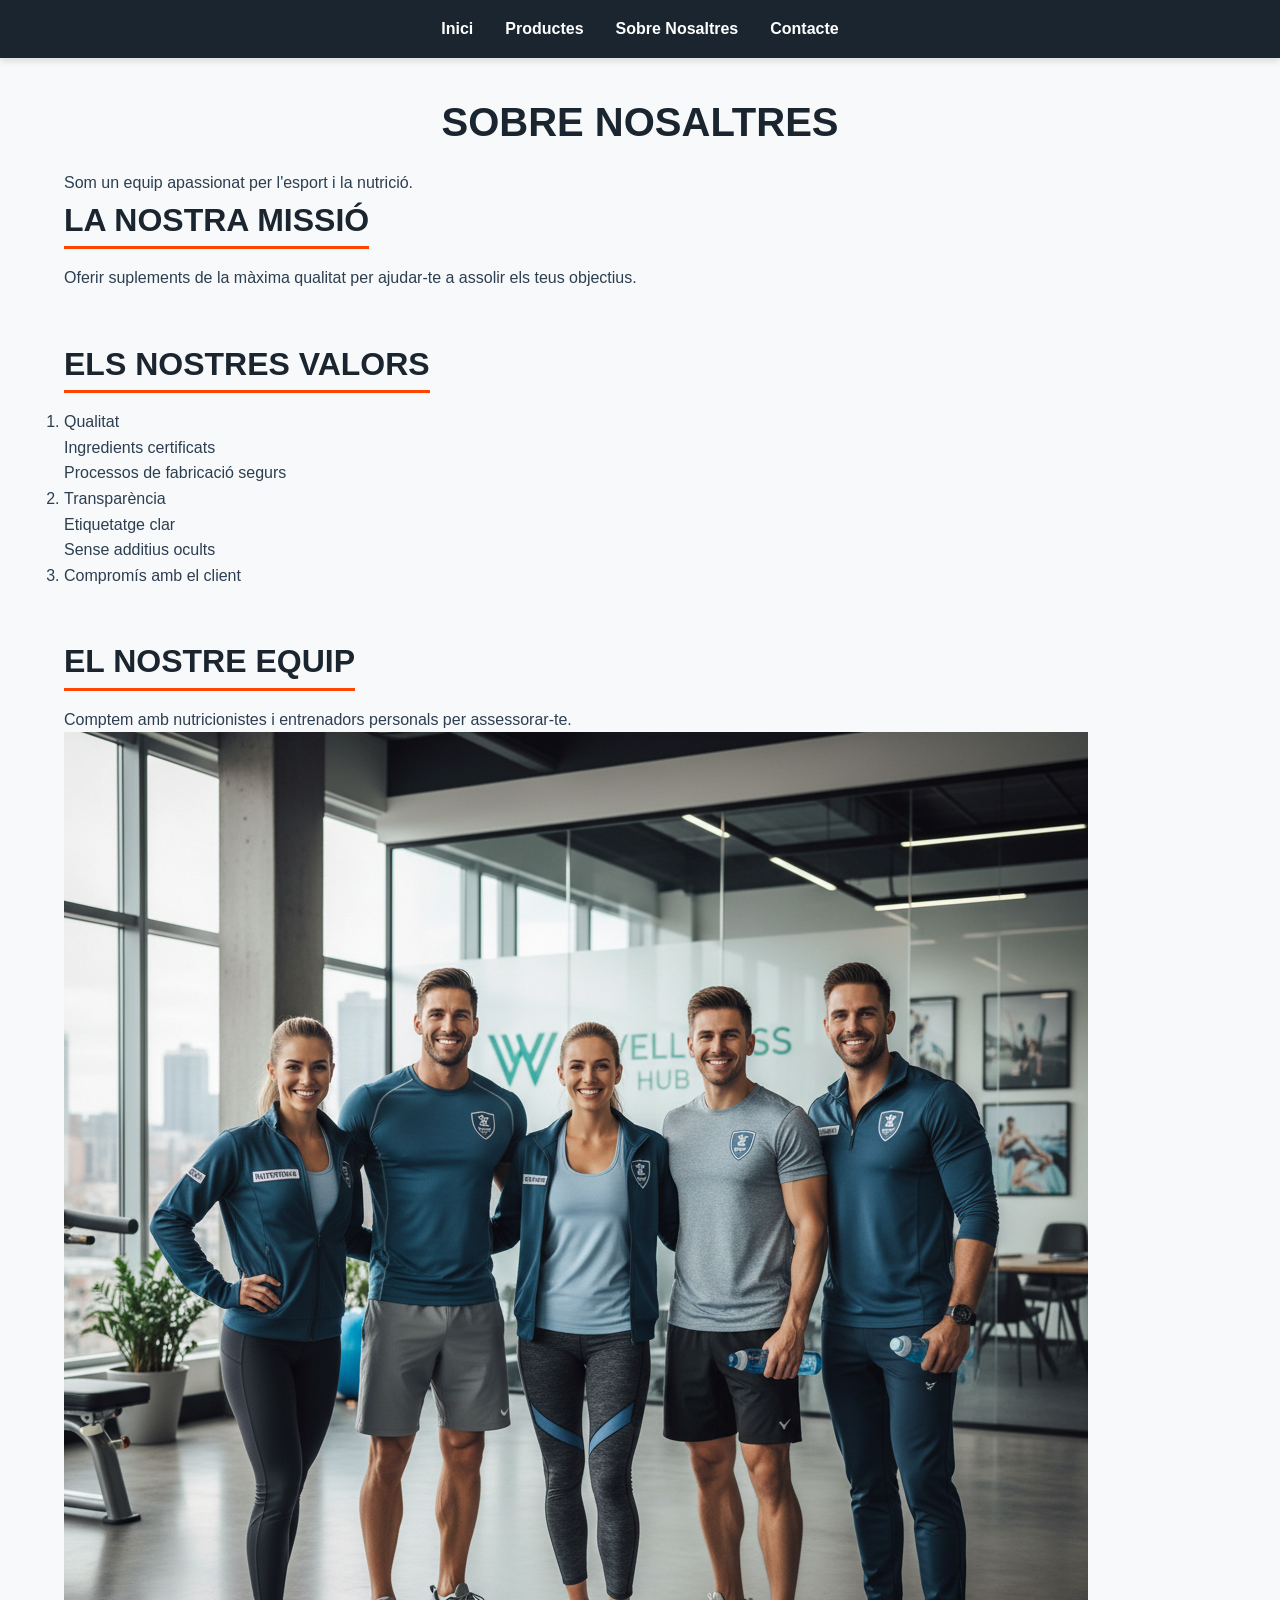
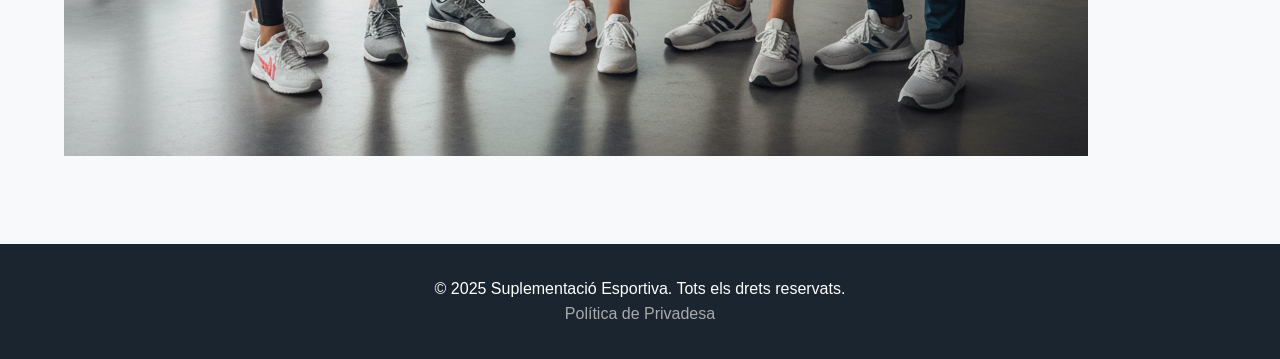
<file: about.html>
<!DOCTYPE html>
<html lang="ca">

<head>
    <meta charset="UTF-8">
    <meta name="viewport" content="width=device-width, initial-scale=1.0">
    <title>Sobre Nosaltres - Suplementació Esportiva</title>
    <link rel="stylesheet" href="css/styles.css">
    <link rel="icon" href="images/unnamed.jpg" type="image/x-icon">
</head>

<body>

    <header>
        <div class="container">
            <nav>
                <ul>
                    <li><a href="index.html">Inici</a></li>
                    <li><a href="services.html">Productes</a></li>
                    <li><a href="about.html">Sobre Nosaltres</a></li>
                    <li><a href="contact.html">Contacte</a></li>
                </ul>
            </nav>
        </div>
    </header>

    <main>
        <h1>Sobre Nosaltres</h1>
        <p>Som un equip apassionat per l'esport i la nutrició.</p>

        <section>
            <h2>La Nostra Missió</h2>
            <p>Oferir suplements de la màxima qualitat per ajudar-te a assolir els teus objectius.</p>
        </section>

        <section>
            <h2>Els Nostres Valors</h2>
            <!-- REQUISIT: Llista ordenada amb subllista desordenada -->
            <ol>
                <li>Qualitat
                    <ul>
                        <li>Ingredients certificats</li>
                        <li>Processos de fabricació segurs</li>
                    </ul>
                </li>
                <li>Transparència
                    <ul>
                        <li>Etiquetatge clar</li>
                        <li>Sense additius ocults</li>
                    </ul>
                </li>
                <li>Compromís amb el client</li>
            </ol>
        </section>

        <section>
            <h2>El Nostre Equip</h2>
            <p>Comptem amb nutricionistes i entrenadors personals per assessorar-te.</p>
            <!-- REQUISIT: Inclusió d'imatges -->
            <img src="images/team.png" alt="Equip de Suplementació Esportiva" class="team-image">
        </section>
    </main>

    <footer>
        <div class="container">
            <p>&copy; 2025 Suplementació Esportiva. Tots els drets reservats.</p>
            <p><a href="privacy.html" class="footer-link">Política de Privadesa</a></p>
        </div>
    </footer>

</body>

</html>
</file>
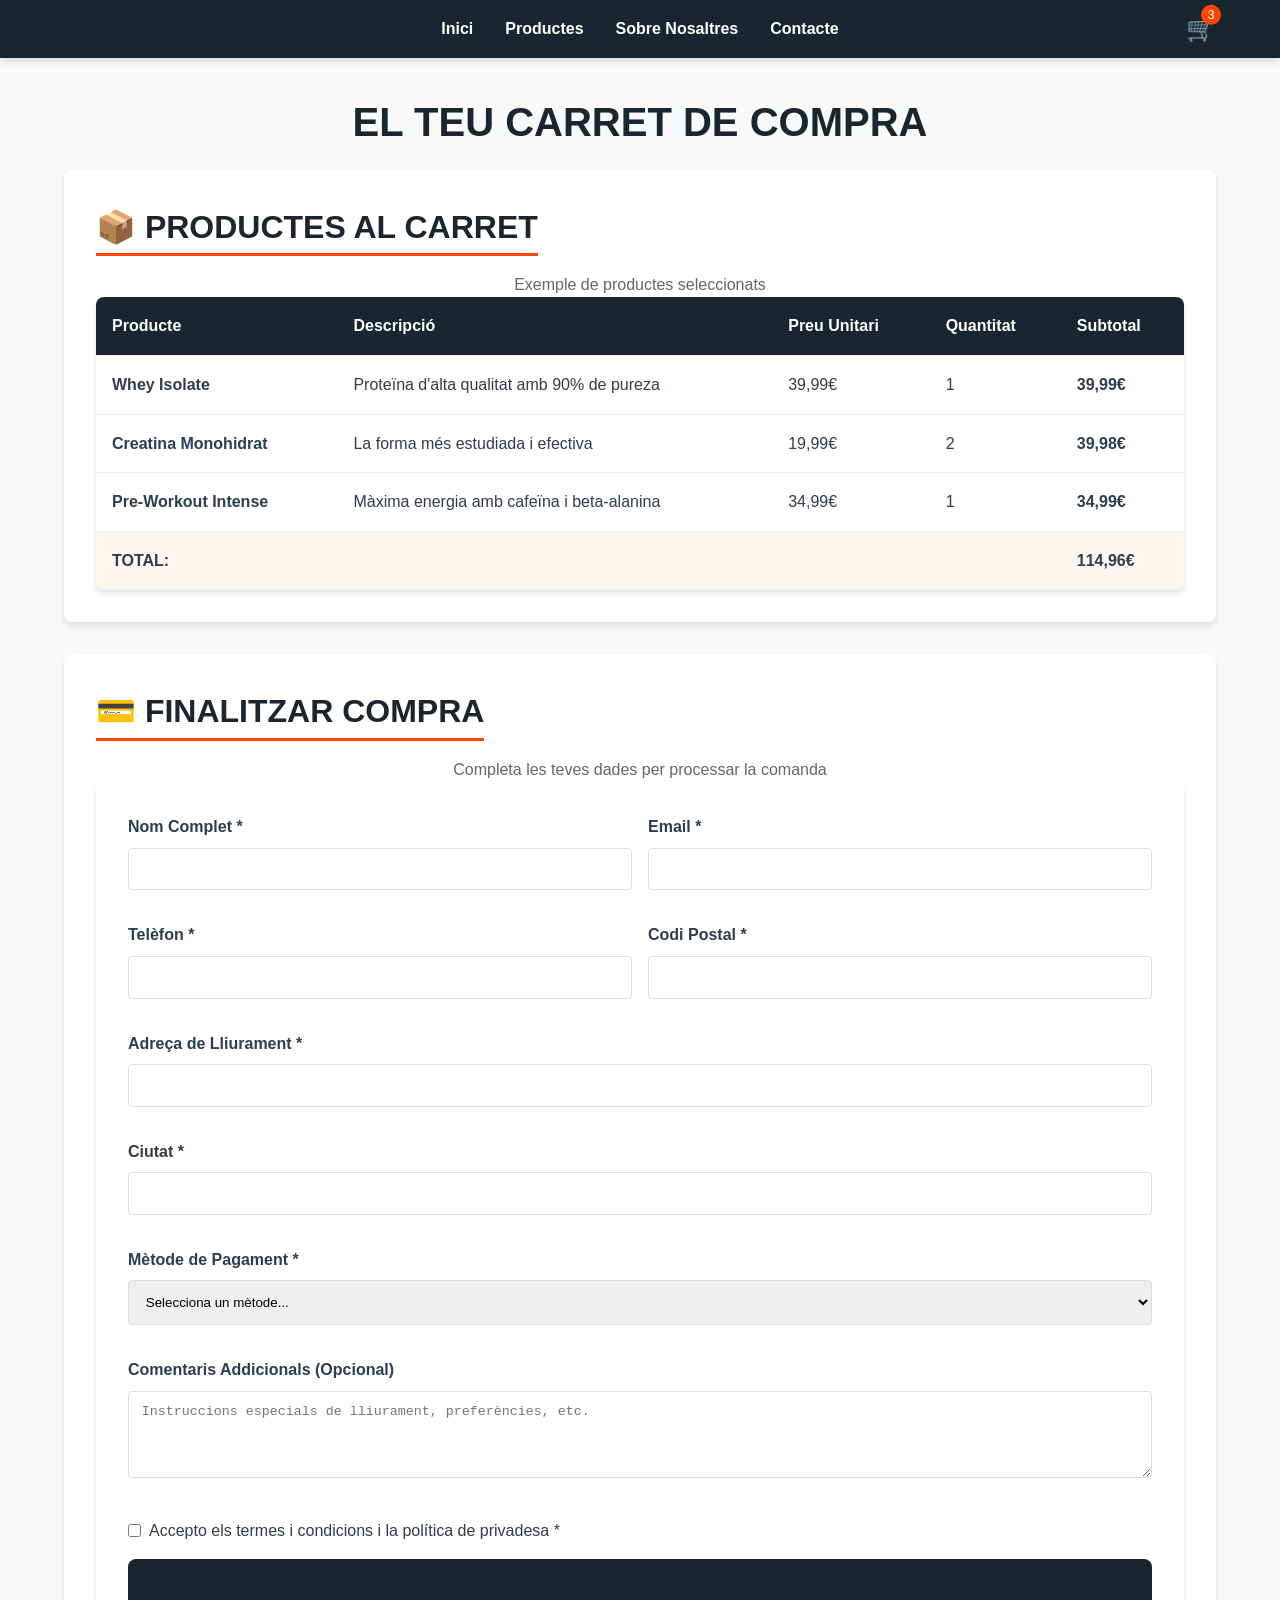
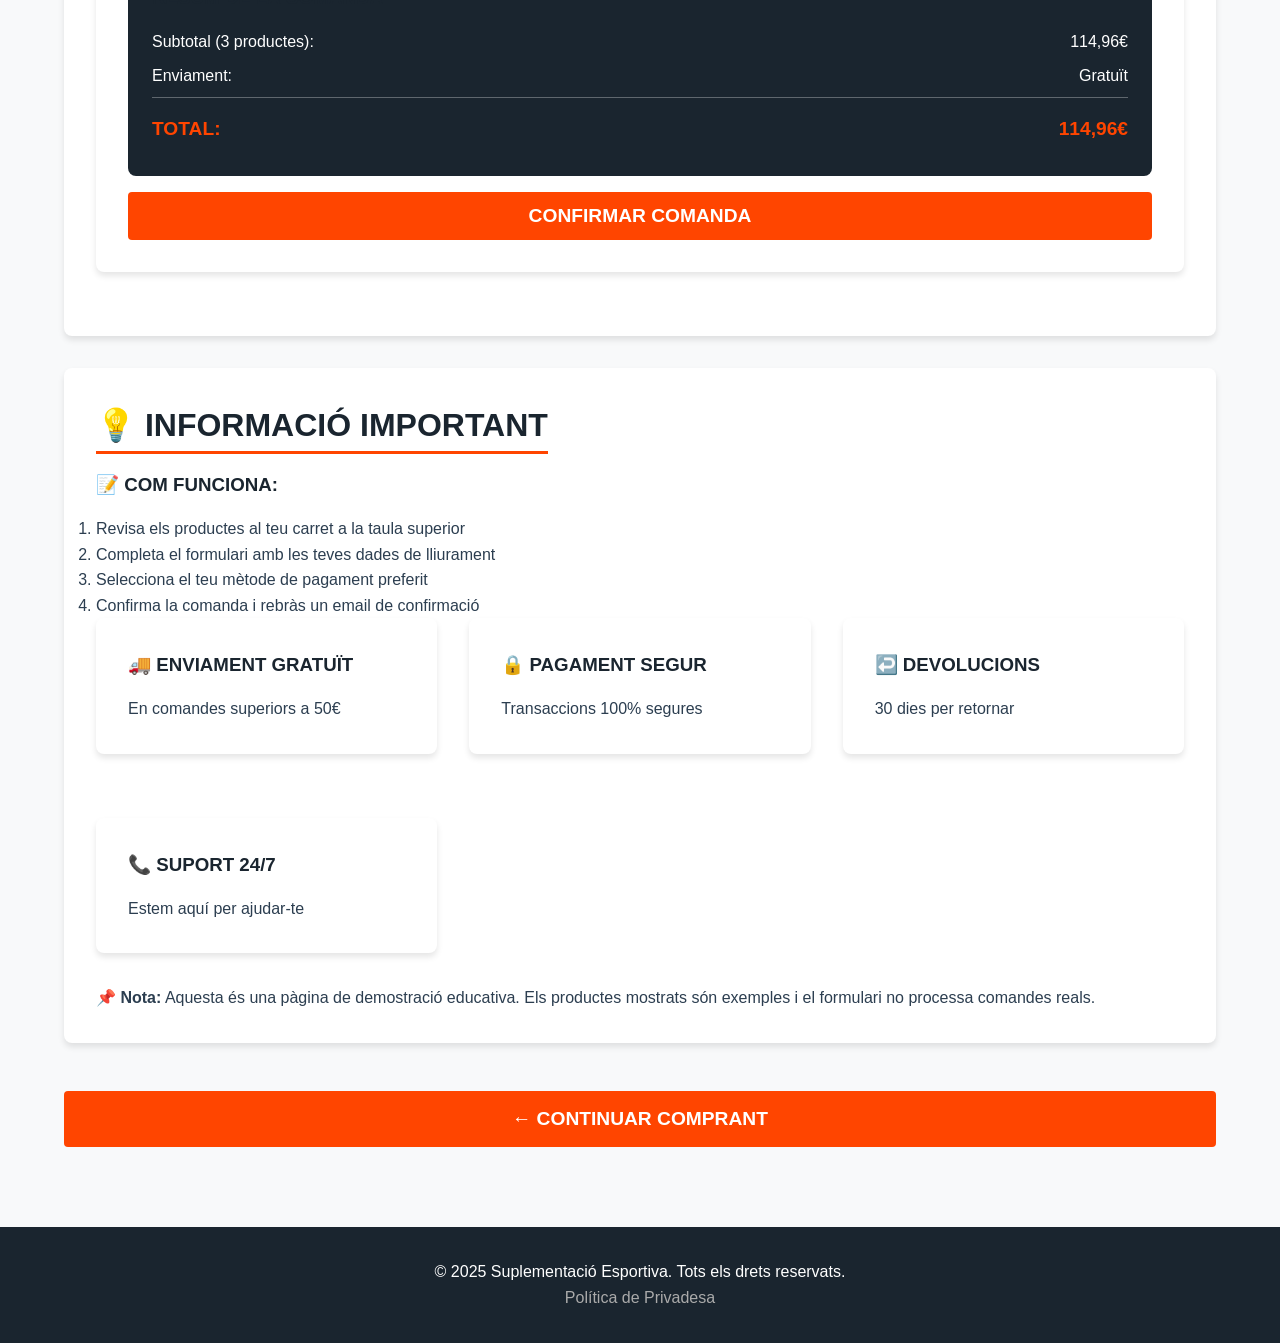
<file: cart.html>
<!DOCTYPE html>
<html lang="ca">

<head>
    <meta charset="UTF-8">
    <meta name="viewport" content="width=device-width, initial-scale=1.0">
    <title>Carret de Compra - Suplementació Esportiva</title>
    <meta name="description"
        content="Revisa els teus productes seleccionats i finalitza la teva compra de suplements esportius.">
    <link rel="stylesheet" href="css/styles.css">
    <link rel="icon" href="images/unnamed.jpg" type="image/x-icon">
</head>

<body>

    <header>
        <div class="container" style="position: relative;">
            <nav>
                <ul>
                    <li><a href="index.html">Inici</a></li>
                    <li><a href="services.html">Productes</a></li>
                    <li><a href="about.html">Sobre Nosaltres</a></li>
                    <li><a href="contact.html">Contacte</a></li>
                </ul>
            </nav>
            <!-- Shopping Cart Link -->
            <a href="cart.html" class="cart-link cart-disabled">
                <span class="cart-icon">🛒</span>
                <span class="cart-count">3</span>
            </a>
        </div>
    </header>

    <main>
        <h1>El Teu Carret de Compra</h1>

        <section id="cart-page">
            <!-- Cart Items Table -->
            <div class="cart-items-section">
                <h2>📦 Productes al Carret</h2>
                <p class="text-center-muted">Exemple de productes seleccionats</p>

                <table class="cart-table">
                    <thead>
                        <tr>
                            <th>Producte</th>
                            <th>Descripció</th>
                            <th>Preu Unitari</th>
                            <th>Quantitat</th>
                            <th>Subtotal</th>
                        </tr>
                    </thead>
                    <tbody>
                        <tr>
                            <td><strong>Whey Isolate</strong></td>
                            <td>Proteïna d'alta qualitat amb 90% de pureza</td>
                            <td>39,99€</td>
                            <td>1</td>
                            <td><strong>39,99€</strong></td>
                        </tr>
                        <tr>
                            <td><strong>Creatina Monohidrat</strong></td>
                            <td>La forma més estudiada i efectiva</td>
                            <td>19,99€</td>
                            <td>2</td>
                            <td><strong>39,98€</strong></td>
                        </tr>
                        <tr>
                            <td><strong>Pre-Workout Intense</strong></td>
                            <td>Màxima energia amb cafeïna i beta-alanina</td>
                            <td>34,99€</td>
                            <td>1</td>
                            <td><strong>34,99€</strong></td>
                        </tr>
                        <tr class="cart-total-row">
                            <td colspan="4" class="text-right"><strong>TOTAL:</strong></td>
                            <td><strong class="total-amount">114,96€</strong></td>
                        </tr>
                    </tbody>
                </table>
            </div>

            <!-- Checkout Form -->
            <div class="checkout-section">
                <h2>💳 Finalitzar Compra</h2>
                <p class="text-center-muted">Completa les teves dades per processar
                    la comanda</p>

                <form class="checkout-form" action="#" method="post">
                    <div class="form-row">
                        <div class="form-group">
                            <label for="nom-complet">Nom Complet *</label>
                            <input type="text" id="nom-complet" name="nom-complet" required>
                        </div>
                        <div class="form-group">
                            <label for="email-checkout">Email *</label>
                            <input type="email" id="email-checkout" name="email" required>
                        </div>
                    </div>

                    <div class="form-row">
                        <div class="form-group">
                            <label for="telefon">Telèfon *</label>
                            <input type="tel" id="telefon" name="telefon" required>
                        </div>
                        <div class="form-group">
                            <label for="codi-postal">Codi Postal *</label>
                            <input type="text" id="codi-postal" name="codi-postal" required>
                        </div>
                    </div>

                    <div class="form-group">
                        <label for="adreca">Adreça de Lliurament *</label>
                        <input type="text" id="adreca" name="adreca" required>
                    </div>

                    <div class="form-group">
                        <label for="ciutat">Ciutat *</label>
                        <input type="text" id="ciutat" name="ciutat" required>
                    </div>

                    <div class="form-group">
                        <label for="metode-pagament">Mètode de Pagament *</label>
                        <select id="metode-pagament" name="metode-pagament" required>
                            <option value="">Selecciona un mètode...</option>
                            <option value="targeta">Targeta de Crèdit/Dèbit</option>
                            <option value="paypal">PayPal</option>
                            <option value="transferencia">Transferència Bancària</option>
                            <option value="contrareemborsament">Contrareemborsament</option>
                        </select>
                    </div>

                    <div class="form-group">
                        <label for="comentaris">Comentaris Addicionals (Opcional)</label>
                        <textarea id="comentaris" name="comentaris" rows="4"
                            placeholder="Instruccions especials de lliurament, preferències, etc."></textarea>
                    </div>

                    <div class="form-group checkbox-group">
                        <input type="checkbox" id="termes" name="termes" required>
                        <label for="termes">Accepto els <a href="privacy.html">termes i condicions</a> i la política de
                            privadesa *</label>
                    </div>

                    <div class="order-summary">
                        <h3>Resum de la Comanda</h3>
                        <div class="summary-line">
                            <span>Subtotal (3 productes):</span>
                            <span>114,96€</span>
                        </div>
                        <div class="summary-line">
                            <span>Enviament:</span>
                            <span>Gratuït</span>
                        </div>
                        <div class="summary-line total-line">
                            <span><strong>TOTAL:</strong></span>
                            <span><strong>114,96€</strong></span>
                        </div>
                    </div>

                    <button type="submit" class="btn btn-large">Confirmar Comanda</button>
                </form>
            </div>

            <!-- Additional Info -->
            <div class="cart-info-box">
                <h2>💡 Informació Important</h2>

                <div class="info-section">
                    <h3>📝 Com Funciona:</h3>
                    <ol>
                        <li>Revisa els productes al teu carret a la taula superior</li>
                        <li>Completa el formulari amb les teves dades de lliurament</li>
                        <li>Selecciona el teu mètode de pagament preferit</li>
                        <li>Confirma la comanda i rebràs un email de confirmació</li>
                    </ol>
                </div>

                <div class="info-grid">
                    <div class="info-card">
                        <h3>🚚 Enviament Gratuït</h3>
                        <p>En comandes superiors a 50€</p>
                    </div>
                    <div class="info-card">
                        <h3>🔒 Pagament Segur</h3>
                        <p>Transaccions 100% segures</p>
                    </div>
                    <div class="info-card">
                        <h3>↩️ Devolucions</h3>
                        <p>30 dies per retornar</p>
                    </div>
                    <div class="info-card">
                        <h3>📞 Suport 24/7</h3>
                        <p>Estem aquí per ajudar-te</p>
                    </div>
                </div>

                <div class="note-box">
                    <p><strong>📌 Nota:</strong> Aquesta és una pàgina de demostració educativa. Els productes mostrats
                        són exemples i el formulari no processa comandes reals.</p>
                </div>
            </div>

            <div class="back-to-shop">
                <a href="services.html" class="btn btn-large">← Continuar Comprant</a>
            </div>
        </section>
    </main>

    <footer>
        <div class="container">
            <p>&copy; 2025 Suplementació Esportiva. Tots els drets reservats.</p>
            <p><a href="privacy.html" class="footer-link">Política de Privadesa</a></p>
        </div>
    </footer>

</body>

</html>
</file>
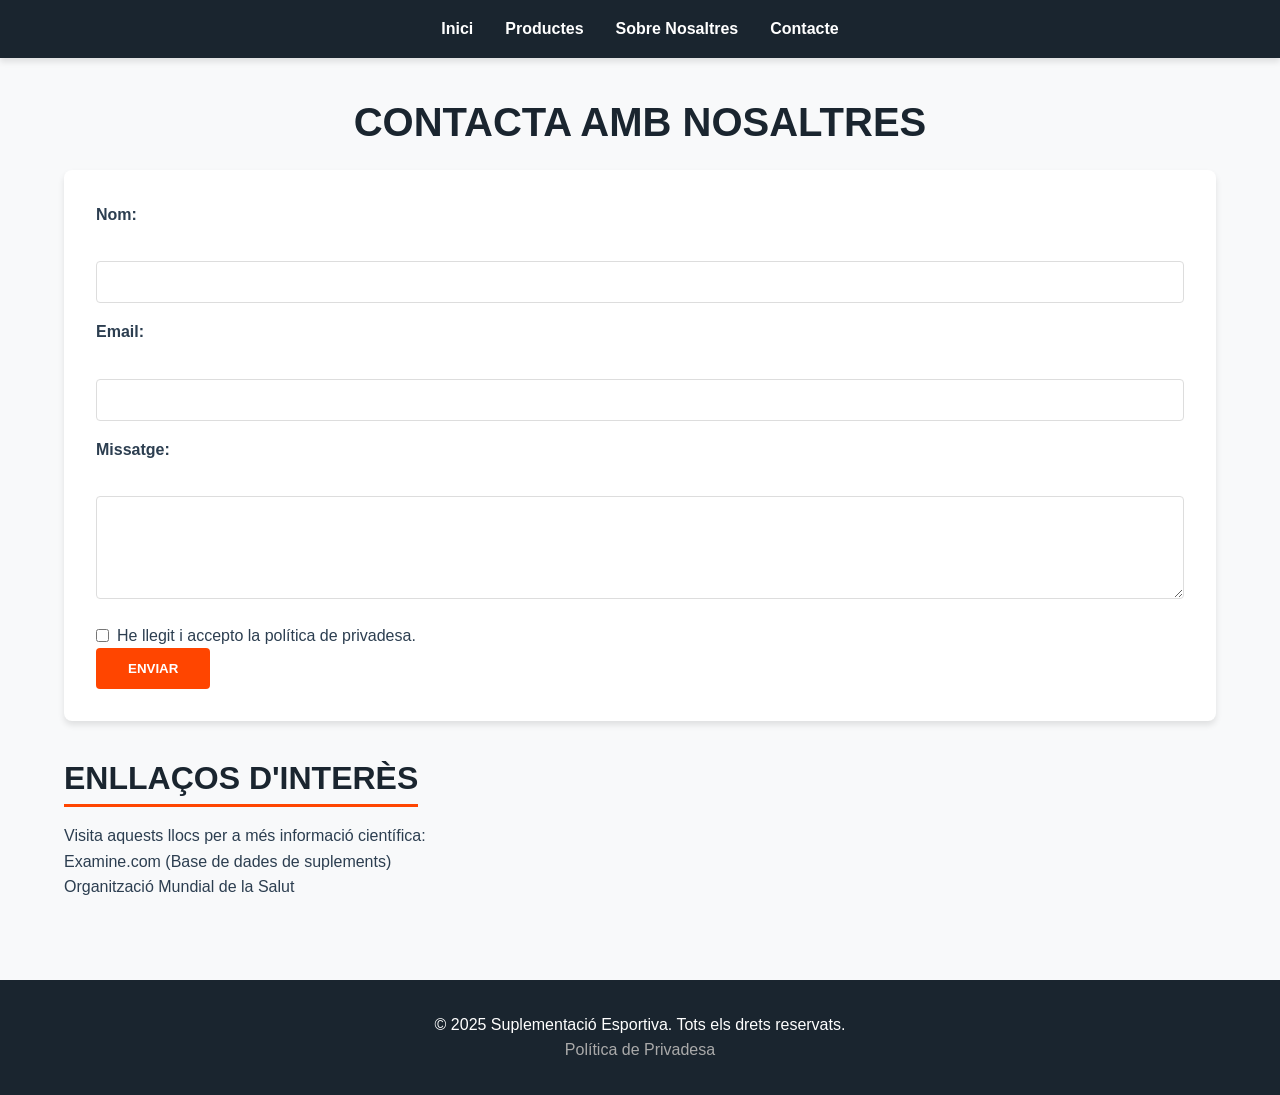
<file: contact.html>
<!DOCTYPE html>
<html lang="ca">

<head>
    <meta charset="UTF-8">
    <meta name="viewport" content="width=device-width, initial-scale=1.0">
    <title>Contacte - Suplementació Esportiva</title>
    <link rel="stylesheet" href="css/styles.css">
    <link rel="icon" href="images/unnamed.jpg" type="image/x-icon">
</head>

<body>

    <header>
        <div class="container">
            <nav>
                <ul>
                    <li><a href="index.html">Inici</a></li>
                    <li><a href="services.html">Productes</a></li>
                    <li><a href="about.html">Sobre Nosaltres</a></li>
                    <li><a href="contact.html">Contacte</a></li>
                </ul>
            </nav>
        </div>
    </header>

    <main>
        <h1>Contacta amb Nosaltres</h1>


        <!-- REQUISIT: Formulari de contacte -->
        <form action="#" method="post" class="contact-form-container">
            <div class="mb-1">
                <label for="nom">Nom:</label><br>
                <input type="text" id="nom" name="nom" required class="form-field">
            </div>

            <div class="mb-1">
                <label for="email">Email:</label><br>
                <input type="email" id="email" name="email" required class="form-field">
            </div>

            <div class="mb-1">
                <label for="missatge">Missatge:</label><br>
                <textarea id="missatge" name="missatge" rows="5" required class="form-field"></textarea>
            </div>

            <!-- REQUISIT LOPD: Checkbox de consentiment explícit -->
            <div class="mb-1 checkbox-group">
                <input type="checkbox" id="gdpr" name="gdpr" required>
                <label for="gdpr">He llegit i accepto la <a href="privacy.html">política de privadesa</a>.</label>
            </div>

            <button type="submit" class="btn">Enviar</button>
        </form>

        <section>
            <h2>Enllaços d'Interès</h2>
            <p>Visita aquests llocs per a més informació científica:</p>
            <!-- REQUISIT: Enllaços externs -->
            <ul>
                <li><a href="https://examine.com/" target="_blank">Examine.com (Base de dades de suplements)</a></li>
                <li><a href="https://www.who.int/es" target="_blank">Organització Mundial de la Salut</a></li>
            </ul>
        </section>
    </main>

    <footer>
        <div class="container">
            <p>&copy; 2025 Suplementació Esportiva. Tots els drets reservats.</p>
            <p><a href="privacy.html" class="footer-link">Política de Privadesa</a></p>
        </div>
    </footer>

</body>

</html>
</file>
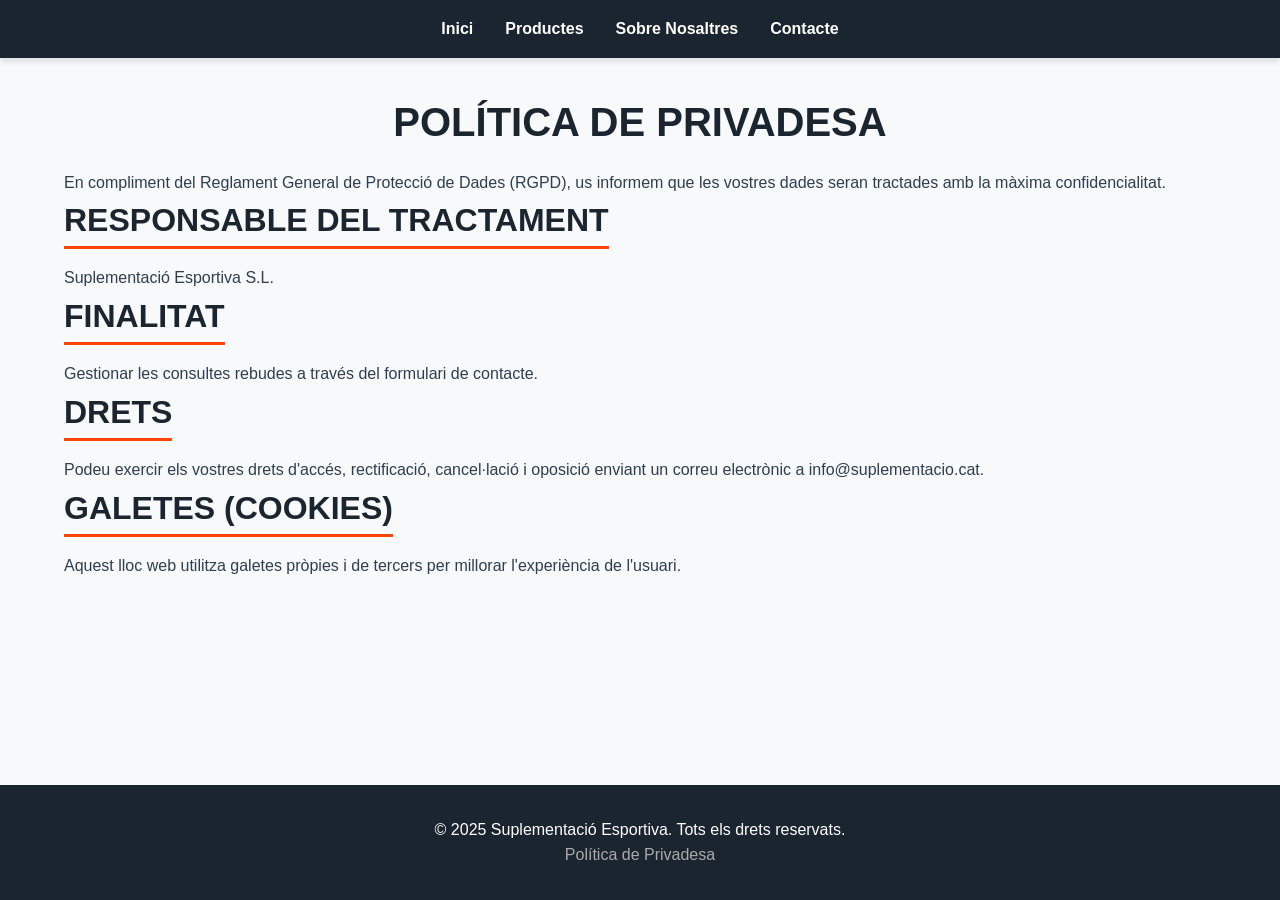
<file: privacy.html>
<!DOCTYPE html>
<html lang="ca">

<head>
    <meta charset="UTF-8">
    <meta name="viewport" content="width=device-width, initial-scale=1.0">
    <title>Política de Privadesa - Suplementació Esportiva</title>
    <link rel="stylesheet" href="css/styles.css">
    <link rel="icon" href="images/unnamed.jpg" type="image/x-icon">
</head>

<body>

    <header>
        <div class="container">
            <nav>
                <ul>
                    <li><a href="index.html">Inici</a></li>
                    <li><a href="services.html">Productes</a></li>
                    <li><a href="about.html">Sobre Nosaltres</a></li>
                    <li><a href="contact.html">Contacte</a></li>
                </ul>
            </nav>
        </div>
    </header>

    <main>
        <h1>Política de Privadesa</h1>
        <p>En compliment del Reglament General de Protecció de Dades (RGPD), us informem que les vostres dades seran
            tractades amb la màxima confidencialitat.</p>

        <h2>Responsable del Tractament</h2>
        <p>Suplementació Esportiva S.L.</p>

        <h2>Finalitat</h2>
        <p>Gestionar les consultes rebudes a través del formulari de contacte.</p>

        <h2>Drets</h2>
        <p>Podeu exercir els vostres drets d'accés, rectificació, cancel·lació i oposició enviant un correu electrònic a
            info@suplementacio.cat.</p>

        <h2>Galetes (Cookies)</h2>
        <p>Aquest lloc web utilitza galetes pròpies i de tercers per millorar l'experiència de l'usuari.</p>
    </main>

    <footer>
        <div class="container">
            <p>&copy; 2025 Suplementació Esportiva. Tots els drets reservats.</p>
            <p><a href="privacy.html" class="footer-link">Política de Privadesa</a></p>
        </div>
    </footer>

</body>

</html>
</file>
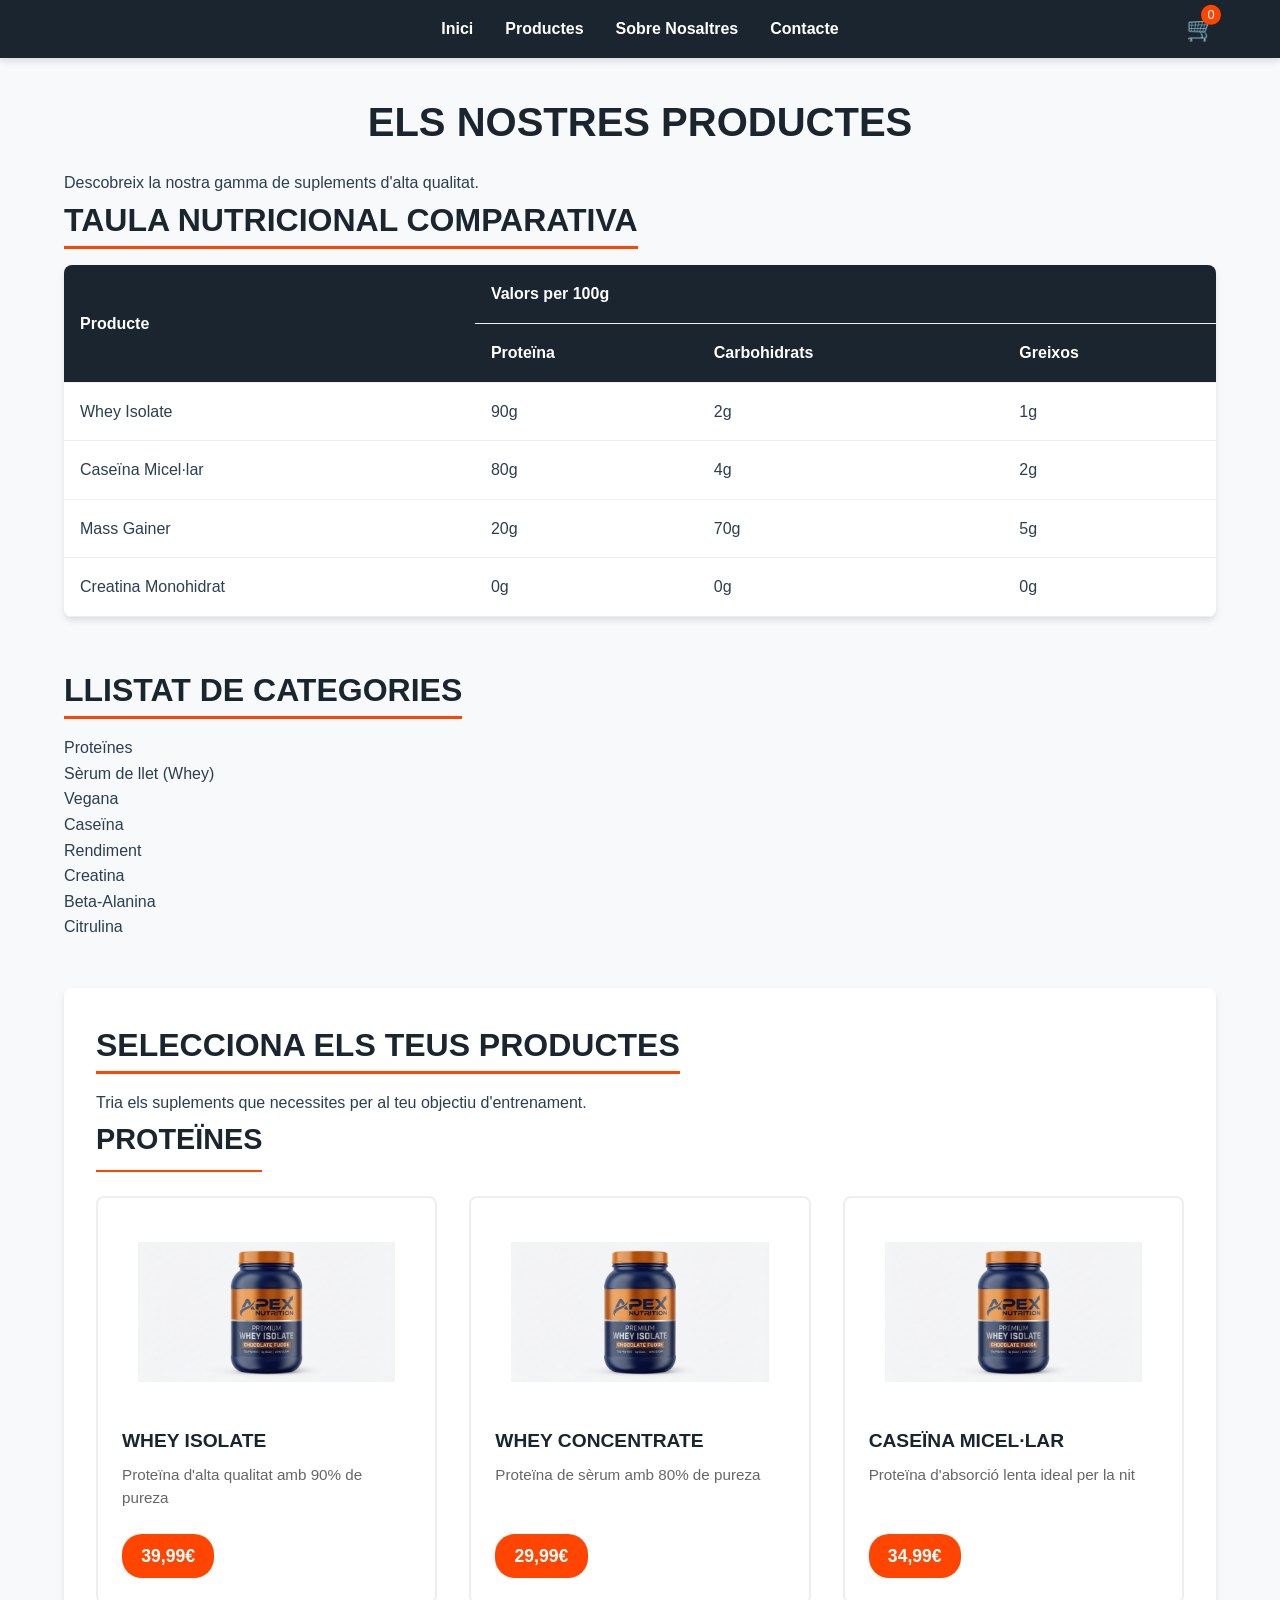
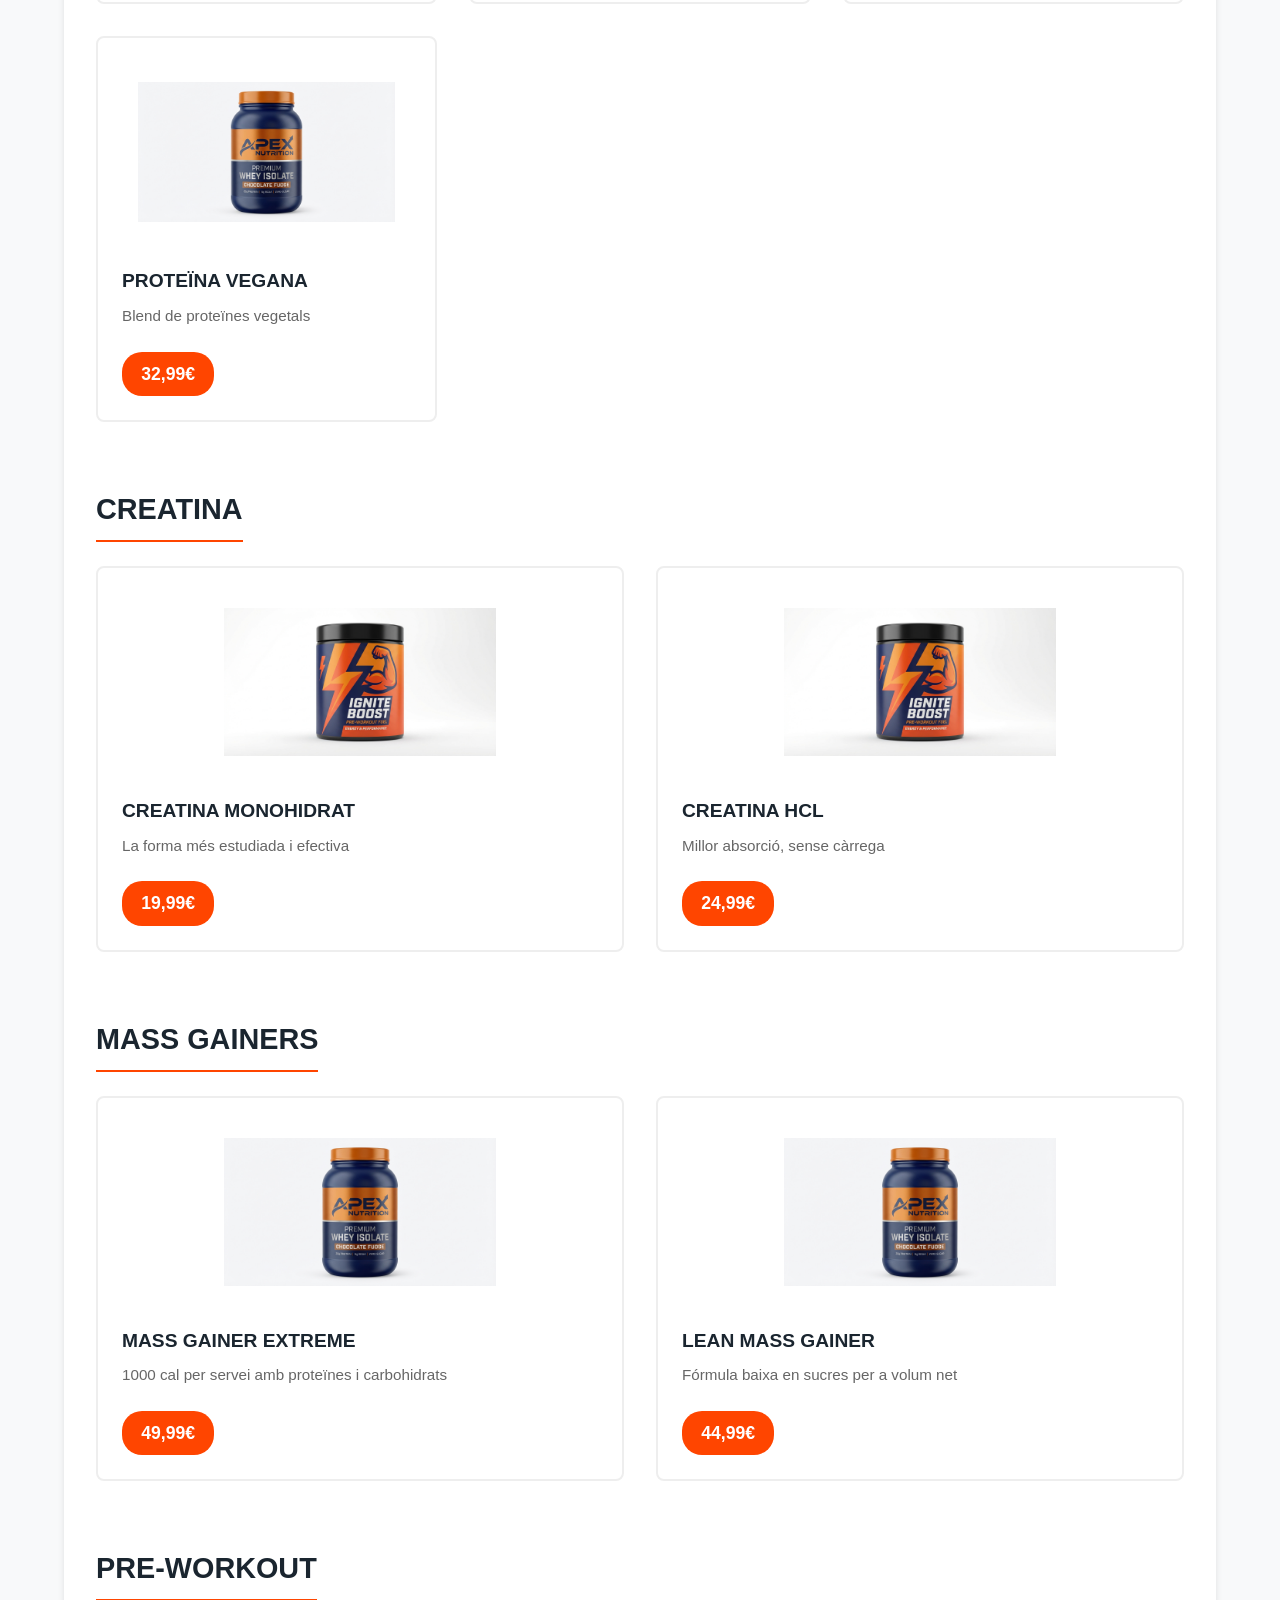
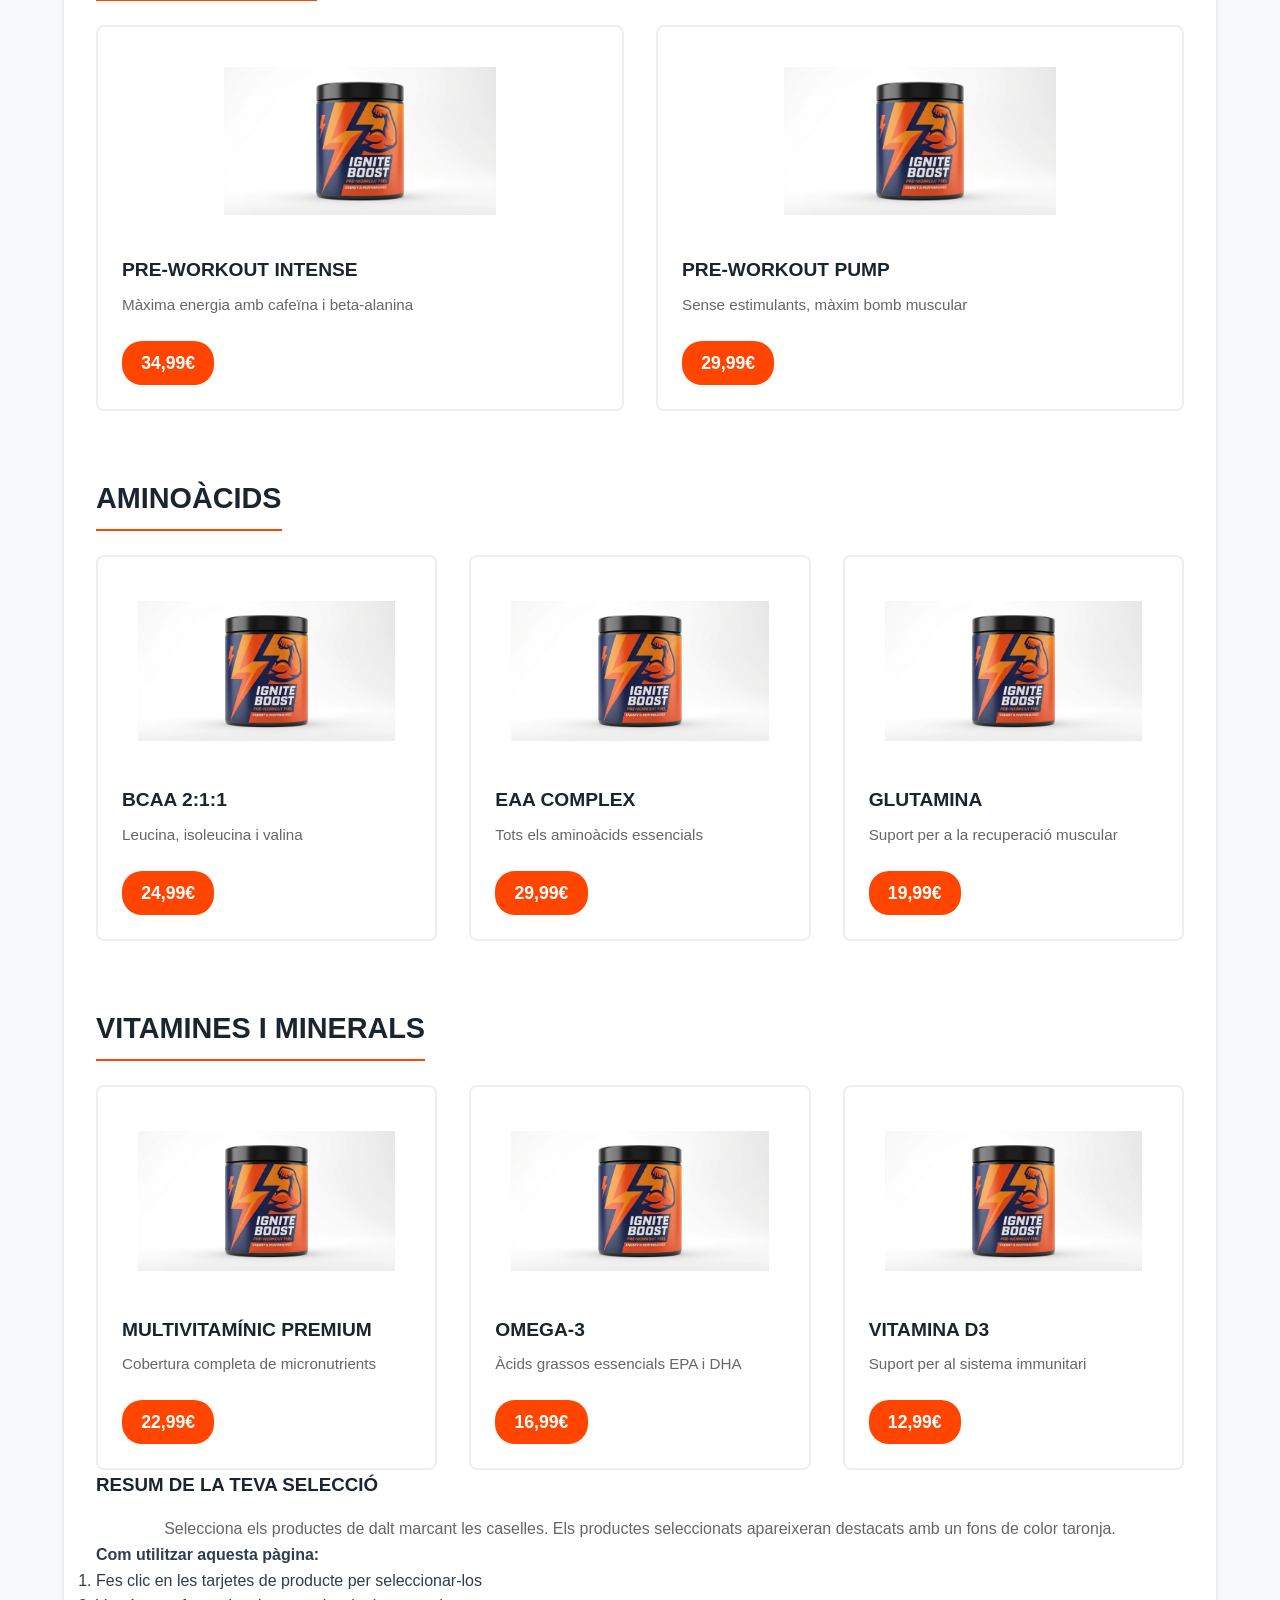
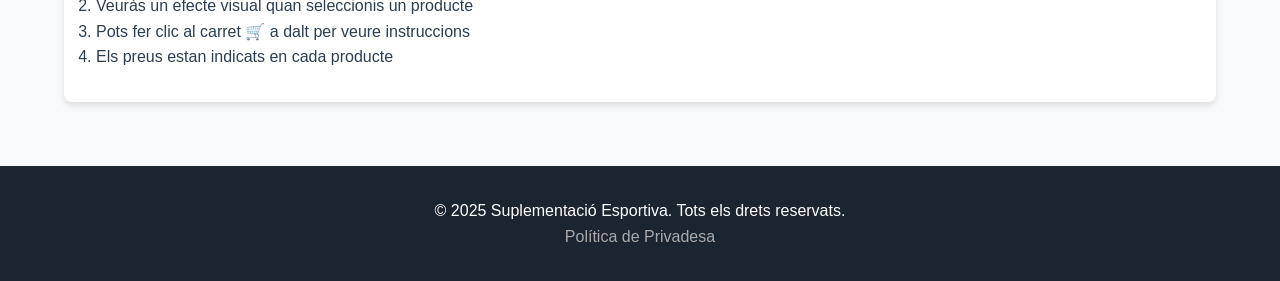
<file: services.html>
<!DOCTYPE html>
<html lang="ca">

<head>
    <meta charset="UTF-8">
    <meta name="viewport" content="width=device-width, initial-scale=1.0">
    <title>Productes - Suplementació Esportiva</title>
    <link rel="stylesheet" href="css/styles.css">
    <link rel="icon" href="images/unnamed.jpg" type="image/x-icon">
</head>

<body>

    <header>
        <div class="container relative">
            <nav>
                <ul>
                    <li><a href="index.html">Inici</a></li>
                    <li><a href="services.html">Productes</a></li>
                    <li><a href="about.html">Sobre Nosaltres</a></li>
                    <li><a href="contact.html">Contacte</a></li>
                </ul>
            </nav>
            <!-- Shopping Cart Link -->
            <a href="cart.html" id="shopping-cart" class="cart-link">
                <span class="cart-icon">🛒</span>
                <span class="cart-count">0</span>
            </a>
        </div>
    </header>

    <main>
        <h1>Els Nostres Productes</h1>
        <p>Descobreix la nostra gamma de suplements d'alta qualitat.</p>

        <section>
            <h2>Taula Nutricional Comparativa</h2>
            <!-- REQUISIT: Taula amb colspan i rowspan -->
            <table class="full-width-table">
                <thead>
                    <tr>
                        <th rowspan="2">Producte</th> <!-- rowspan utilitzat -->
                        <th colspan="3">Valors per 100g</th> <!-- colspan utilitzat -->
                    </tr>
                    <tr>
                        <th>Proteïna</th>
                        <th>Carbohidrats</th>
                        <th>Greixos</th>
                    </tr>
                </thead>
                <tbody>
                    <tr>
                        <td>Whey Isolate</td>
                        <td>90g</td>
                        <td>2g</td>
                        <td>1g</td>
                    </tr>
                    <tr>
                        <td>Caseïna Micel·lar</td>
                        <td>80g</td>
                        <td>4g</td>
                        <td>2g</td>
                    </tr>
                    <tr>
                        <td>Mass Gainer</td>
                        <td>20g</td>
                        <td>70g</td>
                        <td>5g</td>
                    </tr>
                    <tr>
                        <td>Creatina Monohidrat</td>
                        <td>0g</td>
                        <td>0g</td>
                        <td>0g</td>
                    </tr>
                </tbody>
            </table>
        </section>

        <section>
            <h2>Llistat de Categories</h2>
            <!-- REQUISIT: Llista amb subllista -->
            <ul>
                <li>Proteïnes
                    <ul>
                        <li>Sèrum de llet (Whey)</li>
                        <li>Vegana</li>
                        <li>Caseïna</li>
                    </ul>
                </li>
                <li>Rendiment
                    <ul>
                        <li>Creatina</li>
                        <li>Beta-Alanina</li>
                        <li>Citrulina</li>
                    </ul>
                </li>
            </ul>
        </section>

        <section id="product-selector">
            <h2>Selecciona Els Teus Productes</h2>
            <p>Tria els suplements que necessites per al teu objectiu d'entrenament.</p>

            <div class="product-categories">
                <!-- Proteïnes -->
                <div class="product-category">
                    <h3>Proteïnes</h3>
                    <div class="product-grid">
                        <div class="product-item">
                            <input type="checkbox" id="whey-isolate" name="product" value="Whey Isolate">
                            <label for="whey-isolate" class="product-card-overlay"></label>
                            <div class="product-card-inner">
                                <div class="product-image">
                                    <img src="images/products/whey_protein.png" alt="Whey Isolate">
                                </div>
                                <div class="product-content">
                                    <h4>Whey Isolate</h4>
                                    <p class="product-desc">Proteïna d'alta qualitat amb 90% de pureza</p>
                                    <span class="product-price">39,99€</span>
                                </div>
                            </div>
                        </div>
                        <div class="product-item">
                            <input type="checkbox" id="whey-concentrate" name="product" value="Whey Concentrate">
                            <label for="whey-concentrate" class="product-card-overlay"></label>
                            <div class="product-card-inner">
                                <div class="product-image">
                                    <img src="images/products/whey_protein.png" alt="Whey Concentrate">
                                </div>
                                <div class="product-content">
                                    <h4>Whey Concentrate</h4>
                                    <p class="product-desc">Proteïna de sèrum amb 80% de pureza</p>
                                    <span class="product-price">29,99€</span>
                                </div>
                            </div>
                        </div>
                        <div class="product-item">
                            <input type="checkbox" id="casein" name="product" value="Caseïna">
                            <label for="casein" class="product-card-overlay"></label>
                            <div class="product-card-inner">
                                <div class="product-image">
                                    <img src="images/products/whey_protein.png" alt="Caseïna Micel·lar">
                                </div>
                                <div class="product-content">
                                    <h4>Caseïna Micel·lar</h4>
                                    <p class="product-desc">Proteïna d'absorció lenta ideal per la nit</p>
                                    <span class="product-price">34,99€</span>
                                </div>
                            </div>
                        </div>
                        <div class="product-item">
                            <input type="checkbox" id="vegan-protein" name="product" value="Proteïna Vegana">
                            <label for="vegan-protein" class="product-card-overlay"></label>
                            <div class="product-card-inner">
                                <div class="product-image">
                                    <img src="images/products/whey_protein.png" alt="Proteïna Vegana">
                                </div>
                                <div class="product-content">
                                    <h4>Proteïna Vegana</h4>
                                    <p class="product-desc">Blend de proteïnes vegetals</p>
                                    <span class="product-price">32,99€</span>
                                </div>
                            </div>
                        </div>
                    </div>
                </div>

                <!-- Creatina -->
                <div class="product-category">
                    <h3>Creatina</h3>
                    <div class="product-grid">
                        <div class="product-item">
                            <input type="checkbox" id="creatine-mono" name="product" value="Creatina Monohidrat">
                            <label for="creatine-mono" class="product-card-overlay"></label>
                            <div class="product-card-inner">
                                <div class="product-image">
                                    <img src="images/products/preworkout.png" alt="Creatina Monohidrat">
                                </div>
                                <div class="product-content">
                                    <h4>Creatina Monohidrat</h4>
                                    <p class="product-desc">La forma més estudiada i efectiva</p>
                                    <span class="product-price">19,99€</span>
                                </div>
                            </div>
                        </div>
                        <div class="product-item">
                            <input type="checkbox" id="creatine-hcl" name="product" value="Creatina HCL">
                            <label for="creatine-hcl" class="product-card-overlay"></label>
                            <div class="product-card-inner">
                                <div class="product-image">
                                    <img src="images/products/preworkout.png" alt="Creatina HCL">
                                </div>
                                <div class="product-content">
                                    <h4>Creatina HCL</h4>
                                    <p class="product-desc">Millor absorció, sense càrrega</p>
                                    <span class="product-price">24,99€</span>
                                </div>
                            </div>
                        </div>
                    </div>
                </div>

                <!-- Mass Gainers -->
                <div class="product-category">
                    <h3>Mass Gainers</h3>
                    <div class="product-grid">
                        <div class="product-item">
                            <input type="checkbox" id="mass-gainer-extreme" name="product" value="Mass Gainer Extreme">
                            <label for="mass-gainer-extreme" class="product-card-overlay"></label>
                            <div class="product-card-inner">
                                <div class="product-image">
                                    <img src="images/products/whey_protein.png" alt="Mass Gainer Extreme">
                                </div>
                                <div class="product-content">
                                    <h4>Mass Gainer Extreme</h4>
                                    <p class="product-desc">1000 cal per servei amb proteïnes i carbohidrats</p>
                                    <span class="product-price">49,99€</span>
                                </div>
                            </div>
                        </div>
                        <div class="product-item">
                            <input type="checkbox" id="lean-gainer" name="product" value="Lean Mass Gainer">
                            <label for="lean-gainer" class="product-card-overlay"></label>
                            <div class="product-card-inner">
                                <div class="product-image">
                                    <img src="images/products/whey_protein.png" alt="Lean Mass Gainer">
                                </div>
                                <div class="product-content">
                                    <h4>Lean Mass Gainer</h4>
                                    <p class="product-desc">Fórmula baixa en sucres per a volum net</p>
                                    <span class="product-price">44,99€</span>
                                </div>
                            </div>
                        </div>
                    </div>
                </div>

                <!-- Pre-Workout -->
                <div class="product-category">
                    <h3>Pre-Workout</h3>
                    <div class="product-grid">
                        <div class="product-item">
                            <input type="checkbox" id="preworkout-intense" name="product" value="Pre-Workout Intense">
                            <label for="preworkout-intense" class="product-card-overlay"></label>
                            <div class="product-card-inner">
                                <div class="product-image">
                                    <img src="images/products/preworkout.png" alt="Pre-Workout Intense">
                                </div>
                                <div class="product-content">
                                    <h4>Pre-Workout Intense</h4>
                                    <p class="product-desc">Màxima energia amb cafeïna i beta-alanina</p>
                                    <span class="product-price">34,99€</span>
                                </div>
                            </div>
                        </div>
                        <div class="product-item">
                            <input type="checkbox" id="preworkout-pump" name="product" value="Pre-Workout Pump">
                            <label for="preworkout-pump" class="product-card-overlay"></label>
                            <div class="product-card-inner">
                                <div class="product-image">
                                    <img src="images/products/preworkout.png" alt="Pre-Workout Pump">
                                </div>
                                <div class="product-content">
                                    <h4>Pre-Workout Pump</h4>
                                    <p class="product-desc">Sense estimulants, màxim bomb muscular</p>
                                    <span class="product-price">29,99€</span>
                                </div>
                            </div>
                        </div>
                    </div>
                </div>

                <!-- Aminoàcids -->
                <div class="product-category">
                    <h3>Aminoàcids</h3>
                    <div class="product-grid">
                        <div class="product-item">
                            <input type="checkbox" id="bcaa" name="product" value="BCAA 2:1:1">
                            <label for="bcaa" class="product-card-overlay"></label>
                            <div class="product-card-inner">
                                <div class="product-image">
                                    <img src="images/products/preworkout.png" alt="BCAA 2:1:1">
                                </div>
                                <div class="product-content">
                                    <h4>BCAA 2:1:1</h4>
                                    <p class="product-desc">Leucina, isoleucina i valina</p>
                                    <span class="product-price">24,99€</span>
                                </div>
                            </div>
                        </div>
                        <div class="product-item">
                            <input type="checkbox" id="eaa" name="product" value="EAA Complex">
                            <label for="eaa" class="product-card-overlay"></label>
                            <div class="product-card-inner">
                                <div class="product-image">
                                    <img src="images/products/preworkout.png" alt="EAA Complex">
                                </div>
                                <div class="product-content">
                                    <h4>EAA Complex</h4>
                                    <p class="product-desc">Tots els aminoàcids essencials</p>
                                    <span class="product-price">29,99€</span>
                                </div>
                            </div>
                        </div>
                        <div class="product-item">
                            <input type="checkbox" id="glutamine" name="product" value="Glutamina">
                            <label for="glutamine" class="product-card-overlay"></label>
                            <div class="product-card-inner">
                                <div class="product-image">
                                    <img src="images/products/preworkout.png" alt="Glutamina">
                                </div>
                                <div class="product-content">
                                    <h4>Glutamina</h4>
                                    <p class="product-desc">Suport per a la recuperació muscular</p>
                                    <span class="product-price">19,99€</span>
                                </div>
                            </div>
                        </div>
                    </div>
                </div>

                <!-- Vitamines i Minerals -->
                <div class="product-category">
                    <h3>Vitamines i Minerals</h3>
                    <div class="product-grid">
                        <div class="product-item">
                            <input type="checkbox" id="multivitamin" name="product" value="Multivitamínic">
                            <label for="multivitamin" class="product-card-overlay"></label>
                            <div class="product-card-inner">
                                <div class="product-image">
                                    <img src="images/products/preworkout.png" alt="Multivitamínic">
                                </div>
                                <div class="product-content">
                                    <h4>Multivitamínic Premium</h4>
                                    <p class="product-desc">Cobertura completa de micronutrients</p>
                                    <span class="product-price">22,99€</span>
                                </div>
                            </div>
                        </div>
                        <div class="product-item">
                            <input type="checkbox" id="omega3" name="product" value="Omega-3">
                            <label for="omega3" class="product-card-overlay"></label>
                            <div class="product-card-inner">
                                <div class="product-image">
                                    <img src="images/products/preworkout.png" alt="Omega-3">
                                </div>
                                <div class="product-content">
                                    <h4>Omega-3</h4>
                                    <p class="product-desc">Àcids grassos essencials EPA i DHA</p>
                                    <span class="product-price">16,99€</span>
                                </div>
                            </div>
                        </div>
                        <div class="product-item">
                            <input type="checkbox" id="vitamin-d" name="product" value="Vitamina D3">
                            <label for="vitamin-d" class="product-card-overlay"></label>
                            <div class="product-card-inner">
                                <div class="product-image">
                                    <img src="images/products/preworkout.png" alt="Vitamina D3">
                                </div>
                                <div class="product-content">
                                    <h4>Vitamina D3</h4>
                                    <p class="product-desc">Suport per al sistema immunitari</p>
                                    <span class="product-price">12,99€</span>
                                </div>
                            </div>
                        </div>
                    </div>
                </div>
            </div>

            <!-- Summary Section -->
            <div id="selection-summary">
                <h3>Resum de la Teva Selecció</h3>
                <p class="text-center-muted">Selecciona els productes de dalt marcant les caselles. Els
                    productes seleccionats apareixeran destacats amb un fons de color taronja.</p>
                <div class="summary-info">
                    <p><strong>Com utilitzar aquesta pàgina:</strong></p>
                    <ol>
                        <li>Fes clic en les tarjetes de producte per seleccionar-los</li>
                        <li>Veuràs un efecte visual quan seleccionis un producte</li>
                        <li>Pots fer clic al carret 🛒 a dalt per veure instruccions</li>
                        <li>Els preus estan indicats en cada producte</li>
                    </ol>
                </div>
            </div>
        </section>
    </main>

    <footer>
        <div class="container">
            <p>&copy; 2025 Suplementació Esportiva. Tots els drets reservats.</p>
            <p><a href="privacy.html" class="footer-link">Política de Privadesa</a></p>
        </div>
    </footer>

</body>

</html>
</file>
<file: css/styles.css>
/* Variables globals de l'arrel */
:root {
    --primary: #ff4500;
    --primary-dark: #cc3700;
    --secondary: #1a252f;
    --bg-light: #f8f9fa;
    --text: #2c3e50;
    --white: #ffffff;
    --shadow: 0 4px 6px rgba(0, 0, 0, 0.1);
    --radius: 8px;
}

/* Selector universal per reiniciar marges i farcits */
* {
    margin: 0;
    padding: 0;
    box-sizing: border-box;
}

/* Estils base del cos */
body {
    font-family: 'Inter', sans-serif;
    line-height: 1.6;
    color: var(--text);
    background-color: var(--bg-light);
    display: flex;
    flex-direction: column;
    min-height: 100vh;
}

/* Estils per als encapçalaments */
h1,
h2,
h3,
h4 {
    font-family: 'Oswald', sans-serif;
    color: var(--secondary);
    text-transform: uppercase;
    margin-bottom: 1rem;
}

h1 {
    font-size: 2.5rem;
    text-align: center;
}

h2 {
    font-size: 2rem;
    border-bottom: 3px solid var(--primary);
    display: inline-block;
}

/* Estils per als enllaços */
a {
    text-decoration: none;
    color: inherit;
    transition: 0.3s;
}

/* Estils per a les llistes */
ul {
    list-style: none;
}

/* Estils per a les imatges */
img {
    max-width: 100%;
    height: auto;
}

/* Disseny i contenidors */
.container {
    width: 90%;
    max-width: 1200px;
    margin: 0 auto;
    position: relative;
}

section {
    margin-bottom: 3rem;
}

main {
    flex: 1;
    margin: 2rem auto;
    width: 90%;
    max-width: 1200px;
}

/* Capçalera i Navegació */
header {
    background: var(--secondary);
    color: var(--white);
    padding: 1rem 0;
    position: sticky;
    top: 0;
    z-index: 100;
    box-shadow: var(--shadow);
}

nav ul {
    display: flex;
    justify-content: center;
    gap: 2rem;
    flex-wrap: wrap;
}

nav a {
    color: var(--white);
    font-weight: bold;
}

nav a:hover {
    color: var(--primary);
}

.cart-link {
    position: absolute;
    top: 50%;
    right: 0;
    transform: translateY(-50%);
    font-size: 1.5rem;
}

.cart-count {
    position: absolute;
    top: -5px;
    right: -5px;
    background: var(--primary);
    color: white;
    border-radius: 50%;
    width: 20px;
    height: 20px;
    font-size: 0.8rem;
    display: flex;
    align-items: center;
    justify-content: center;
}

/* Components (Botons, Targetes, etc.) */
.btn,
.btn-large {
    display: inline-block;
    background: var(--primary);
    color: var(--white);
    padding: 0.8rem 2rem;
    border-radius: 4px;
    font-weight: bold;
    text-transform: uppercase;
    border: none;
    cursor: pointer;
    text-align: center;
}

.btn:hover {
    background: var(--primary-dark);
    transform: translateY(-2px);
}

.btn-large {
    width: 100%;
    font-size: 1.2rem;
    margin-top: 1rem;
}

.card,
article,
.info-card,
.cart-info-box,
.checkout-section,
.cart-items-section,
#product-selector,
form {
    background: var(--white);
    padding: 2rem;
    border-radius: var(--radius);
    box-shadow: var(--shadow);
    margin-bottom: 2rem;
}

/* Secció Hero (Imatge principal) */
#hero {
    background: linear-gradient(rgba(0, 0, 0, 0.5), rgba(0, 0, 0, 0.5)), url('../images/hero.png') center/cover;
    color: var(--white);
    text-align: center;
    padding: 5rem 1rem;
    border-radius: var(--radius);
}

#hero h1 {
    color: var(--white);
}

/* Dissenys de Quadrícula (Grid) */
#featured,
.product-grid,
.info-grid {
    display: grid;
    grid-template-columns: repeat(auto-fit, minmax(280px, 1fr));
    gap: 2rem;
}

/* Formularis */
.form-group {
    margin-bottom: 1rem;
}

label {
    display: block;
    margin-bottom: 0.5rem;
    font-weight: bold;
}

input,
select,
textarea {
    width: 100%;
    padding: 0.8rem;
    border: 1px solid #ddd;
    border-radius: 4px;
    margin-bottom: 1rem;
}

.form-row {
    display: grid;
    grid-template-columns: 1fr 1fr;
    gap: 1rem;
}

.checkbox-group {
    display: flex;
    align-items: center;
    gap: 0.5rem;
}

.checkbox-group label {
    margin-bottom: 0;
    font-weight: normal;
}

.checkbox-group input[type="checkbox"] {
    width: auto;
    margin-bottom: 0;
}

/* Taules */
table {
    width: 100%;
    border-collapse: collapse;
    background: var(--white);
    box-shadow: var(--shadow);
    border-radius: var(--radius);
    overflow: hidden;
}

th,
td {
    padding: 1rem;
    text-align: left;
    border-bottom: 1px solid #eee;
}

th {
    background: var(--secondary);
    color: var(--white);
}

/* Productes */
.product-categories {
    display: flex;
    flex-direction: column;
    gap: 4rem;
}

.product-category h3 {
    font-size: 1.8rem;
    margin-bottom: 1.5rem;
    border-bottom: 2px solid var(--primary);
    display: inline-block;
    padding-bottom: 0.5rem;
}

.product-item {
    position: relative;
}

.product-card-overlay {
    position: absolute;
    top: 0;
    left: 0;
    width: 100%;
    height: 100%;
    cursor: pointer;
    z-index: 10;
}

.product-card-inner {
    display: flex;
    flex-direction: column;
    height: 100%;
    border: 2px solid #eee;
    padding: 1.5rem;
    border-radius: var(--radius);
    transition: 0.3s;
    background: white;
}

.product-item:hover .product-card-inner {
    border-color: var(--primary);
    transform: translateY(-5px);
    box-shadow: var(--shadow);
}

.product-item input[type="checkbox"] {
    display: none;
}

.product-item input:checked~.product-card-inner {
    border-color: var(--primary);
    background: #fff5f0;
    position: relative;
}

.product-item input:checked~.product-card-inner::after {
    content: '✓';
    position: absolute;
    top: 10px;
    right: 10px;
    background: var(--primary);
    color: white;
    width: 25px;
    height: 25px;
    border-radius: 50%;
    display: flex;
    align-items: center;
    justify-content: center;
    font-weight: bold;
}

.product-image {
    height: 180px;
    display: flex;
    align-items: center;
    justify-content: center;
    margin-bottom: 1.5rem;
    background: white;
    border-radius: 8px;
    padding: 1rem;
}

.product-image img {
    max-height: 100%;
    object-fit: contain;
}

.product-content {
    flex: 1;
    display: flex;
    flex-direction: column;
}

.product-content h4 {
    font-size: 1.2rem;
    margin-bottom: 0.5rem;
    color: var(--secondary);
    font-family: 'Oswald', sans-serif;
}

.product-desc {
    font-size: 0.95rem;
    color: #666;
    margin-bottom: 1.5rem;
    flex-grow: 1;
    line-height: 1.5;
}

.product-price {
    align-self: flex-start;
    background: var(--primary);
    color: white;
    padding: 0.5rem 1.2rem;
    border-radius: 20px;
    font-weight: bold;
    font-size: 1.1rem;
}

/* Carret i Pagament */
.cart-total-row {
    background-color: #fff5f0;
    font-weight: bold;
}

.order-summary {
    background: var(--secondary);
    color: white;
    padding: 1.5rem;
    border-radius: var(--radius);
}

.summary-line {
    display: flex;
    justify-content: space-between;
    margin-bottom: 0.5rem;
}

.total-line {
    border-top: 1px solid rgba(255, 255, 255, 0.3);
    padding-top: 1rem;
    font-size: 1.2rem;
    color: var(--primary);
}

/* Peu de Pàgina */
footer {
    background: var(--secondary);
    color: var(--white);
    text-align: center;
    padding: 2rem 0;
    margin-top: auto;
}

footer a {
    color: #aaa;
}

/* Utilitats */
.text-center-muted {
    text-align: center;
    color: #666;
}

.video-wrapper {
    position: relative;
    padding-bottom: 60%;
    height: 0;
    overflow: hidden;
    border-radius: var(--radius);
    background: #000;
}

.responsive-video {
    position: absolute;
    top: 0;
    left: 0;
    width: 100%;
    height: 100%;
    object-fit: cover;
}


#cookie-banner {
    position: fixed;
    bottom: 0;
    width: 100%;
    background: #333;
    color: #fff;
    padding: 1rem;
    text-align: center;
    animation: fadeOut 1s 5s forwards;
}

@keyframes fadeOut {
    to {
        opacity: 0;
        visibility: hidden;
    }
}

/* Consultes de mitjans per a disseny responsiu */
@media (max-width: 768px) {
    nav ul {
        flex-direction: column;
        gap: 1rem;
    }

    .form-row {
        grid-template-columns: 1fr;
    }

    h1 {
        font-size: 2rem;
    }
}
</file>
